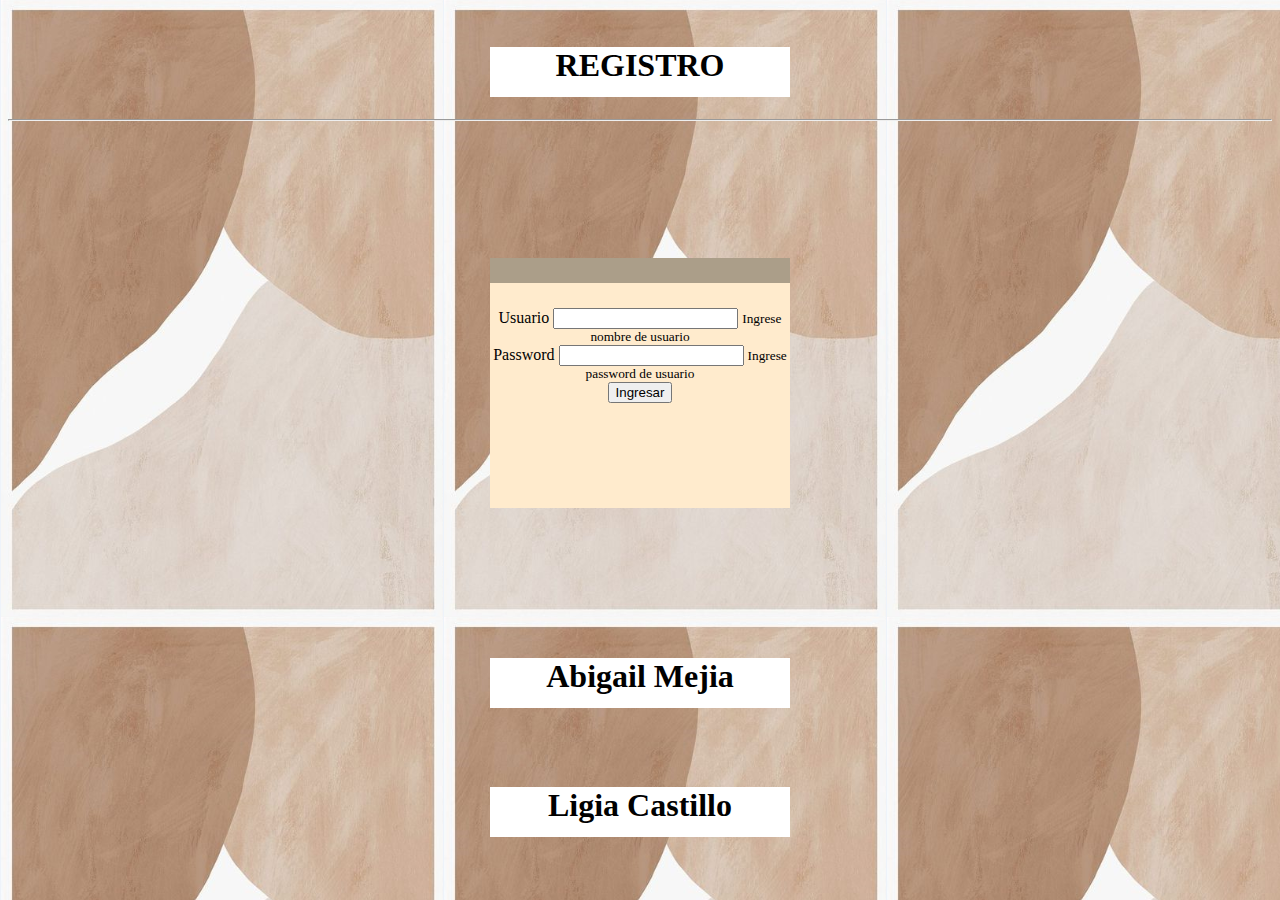
<file: index.html>
<html>
<head>
    <link rel="stylesheet" type="text/css" href="estilos.css">
    <title>Login</title>
</head>
<body background="03.png">
    <div align="center">
        <br />
        <h1>REGISTRO</h1>
        <hr />
        <br />

    </div>
    <div align="center" id="contenedor">
        <form method="post" action="user.php">
            <div class="form-group ">
                <label for="nombre">Usuario</label>
                <input name="nombre" type="text" class="form-control" id="nombre" aria-describedby="nombre de usuario">
                <small id="nombre" class="form-text text-muted">Ingrese nombre de usuario</small>
            </div>
            <div class="form-group">
                <label for="password">Password</label>
                <input name="password" type="password" class="form-control" id="password">
                <small id="nombre" class="form-text text-muted">Ingrese password de usuario</small>
            </div>
            <button type="submit" class="btn btn-primary">Ingresar</button>
        </form>
        </div>
    <div align="center">
        <br />
        <h1>Abigail Mejia</h1>
        
        <br />
        <br />
        <h1>Ligia Castillo</h1>
        
        <br />


    </div>
</body>
</html>
</file>
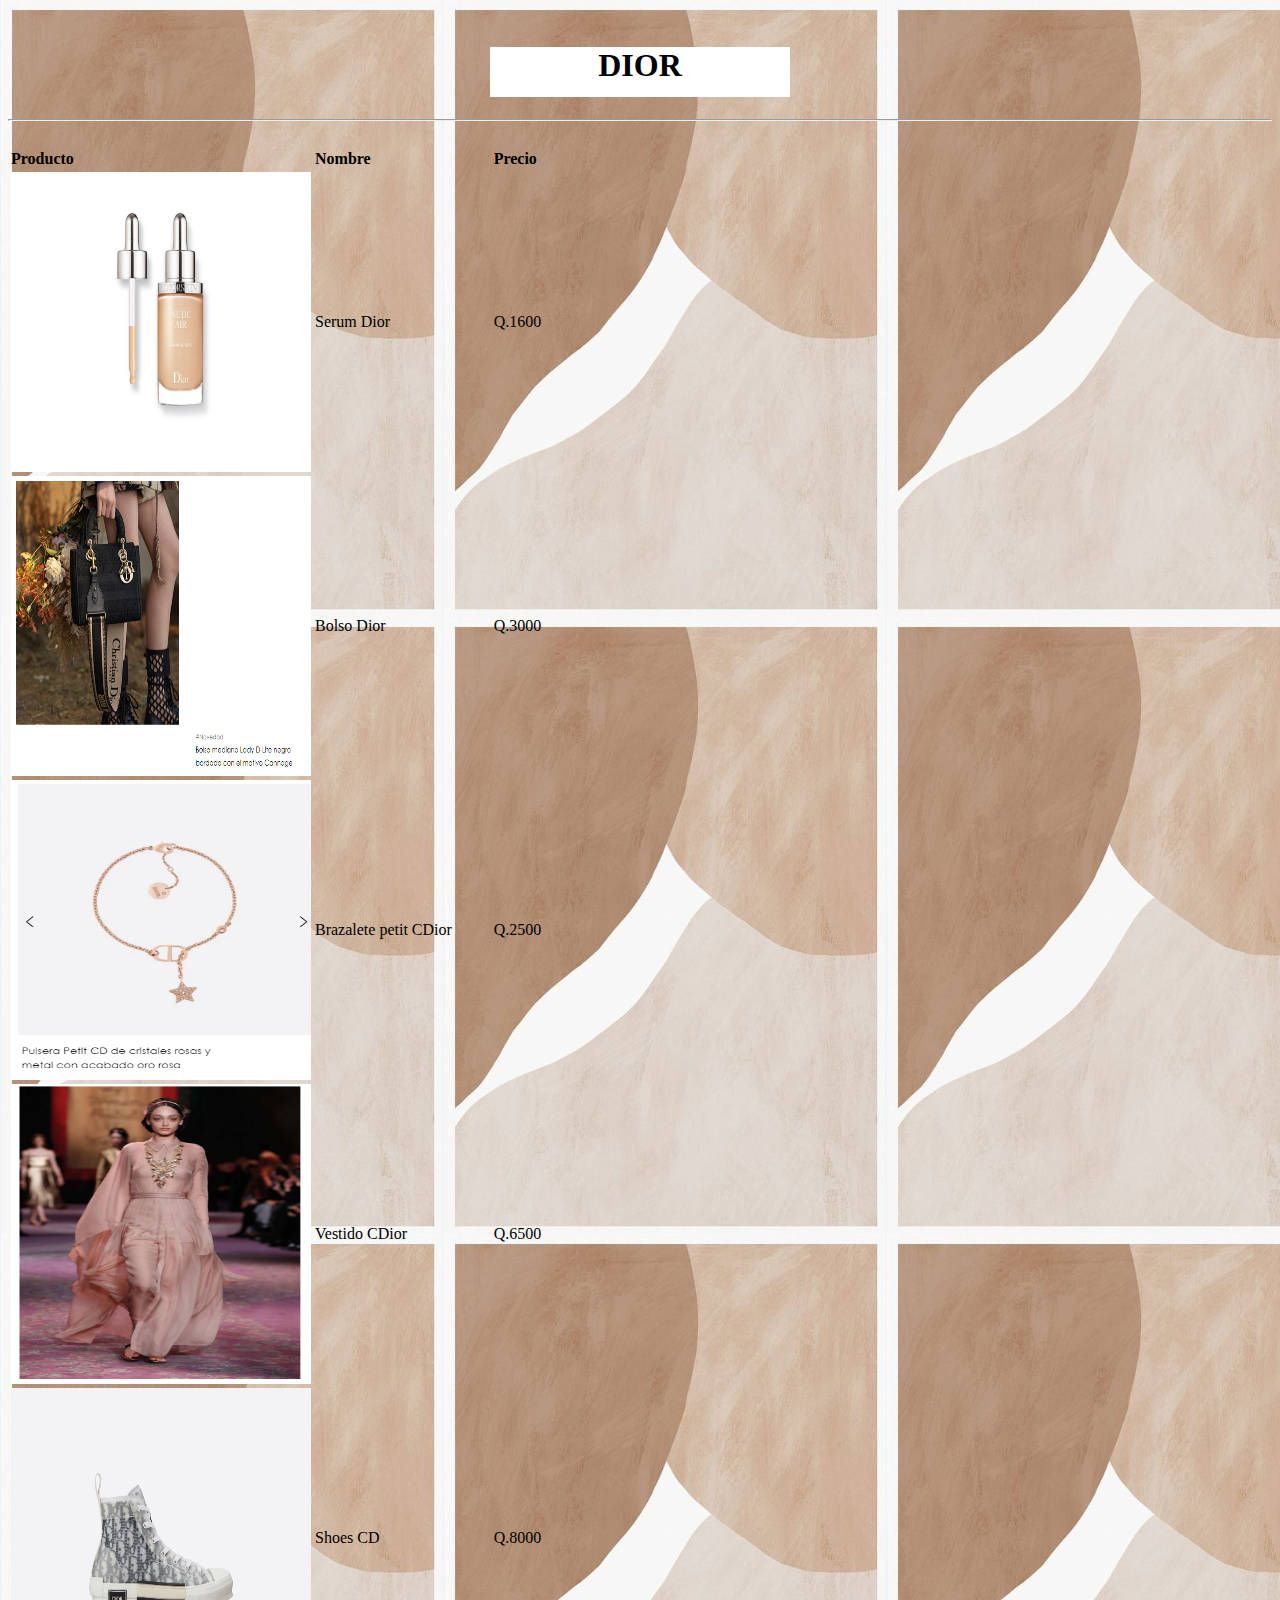
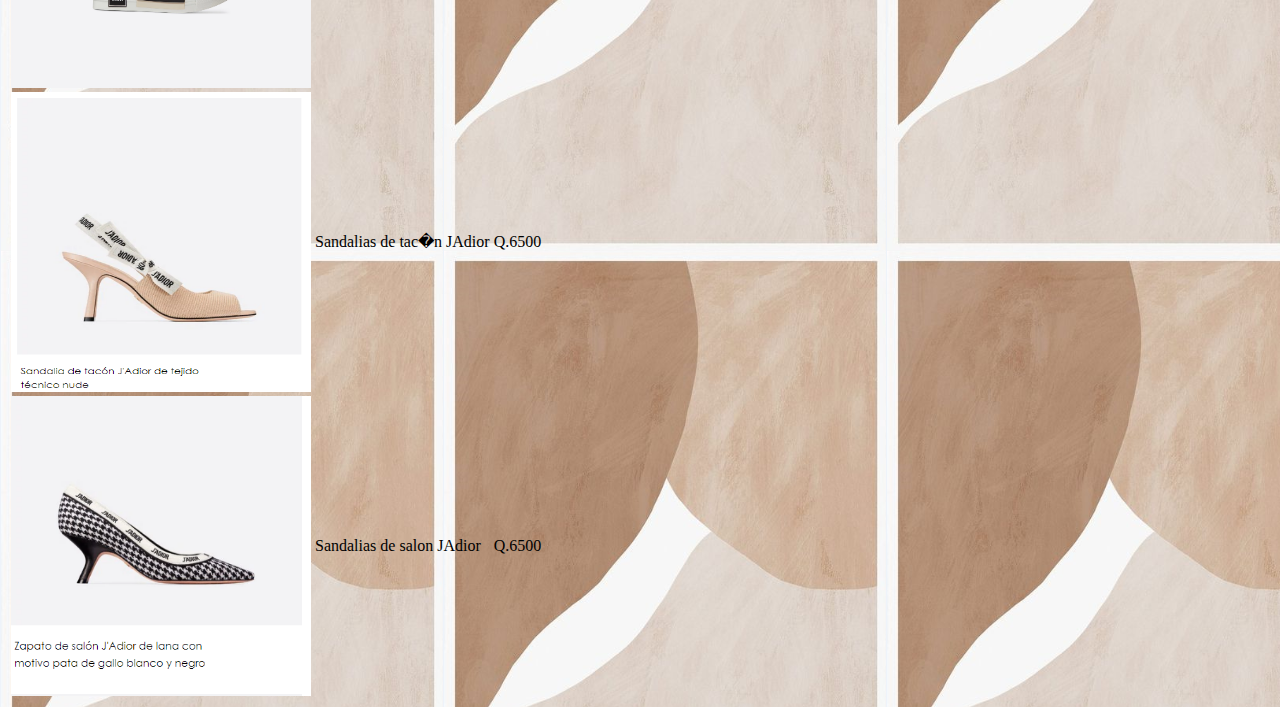
<file: ventas.html>
<html>
<head>
    <link rel="stylesheet" type="text/css" href="estilos.css">
    <title>ventas</title>
</head>
   <body     background="03.png";>
       <div align="center">
           <br />
           <h1>DIOR</h1>
           <hr />
           
           <br />
       </div>
       <div>
           <table>
               <tr>
                   <td><strong>Producto</strong></td>
                   <td><strong>Nombre</strong></td>
                   <td><strong>Precio</strong></td>
               </tr>

               <tr>
                   <td><img src="Dior-Serum.jpg" width="300" height="300" /></td>
                   <td>Serum Dior</td>
                   <td>Q.1600</td>
               </tr>
               <tr>
                   <td><img src="Bolso Dior.png" width="300" height="300" /></td>
                   <td>Bolso Dior</td>
                   <td>Q.3000</td>
               </tr>
               <tr>
                   <td><img src="Brazalete Petit CD.png" width="300" height="300" /></td>
                   <td>Brazalete petit CDior</td>
                   <td>Q.2500</td>
               </tr>
               <tr>
                   <td><img src="Vestido CD.png" width="300" height="300" /></td>
                   <td>Vestido CDior</td>
                   <td>Q.6500</td>
               </tr>
               <tr>
                   <td><img src="Shoes Dior Oblique.png" width="300" height="300" /></td>
                   <td>Shoes CD</td>
                   <td>Q.8000</td>
               </tr>
               <tr>
                   <td><img src="Sandalia JAdior.png" width="300" height="300" /></td>
                   <td>Sandalias de tac�n JAdior</td>
                   <td>Q.6500</td>
               </tr>
               <tr>
                   <td><img src="Sandalia de salon.png" width="300" height="300" /></td>
                   <td>Sandalias de salon JAdior</td>
                   <td>Q.6500</td>
               </tr>



           </table>

       </div>
</body>
</html>
</file>
<file: estilos.css>
h1
{
    background-color:blanchedalmond;
    height:50px;
    width:300px;
    text-align:center;
}
#contenedor {
    background-color: blanchedalmond;
    width: 300px;
    margin: 111px auto;
}
form {
    background-color: blanchedalmond;
    height: 200px;
    width: 300px;
    text-align: center;
    color: black;
    border: 0px groove black;
    border-top: 50px groove blanchedalmond;
}
h1 {
    background-color: white;
    height: 50px;
    width: 300px;
    text-align: center;
}
</file>
